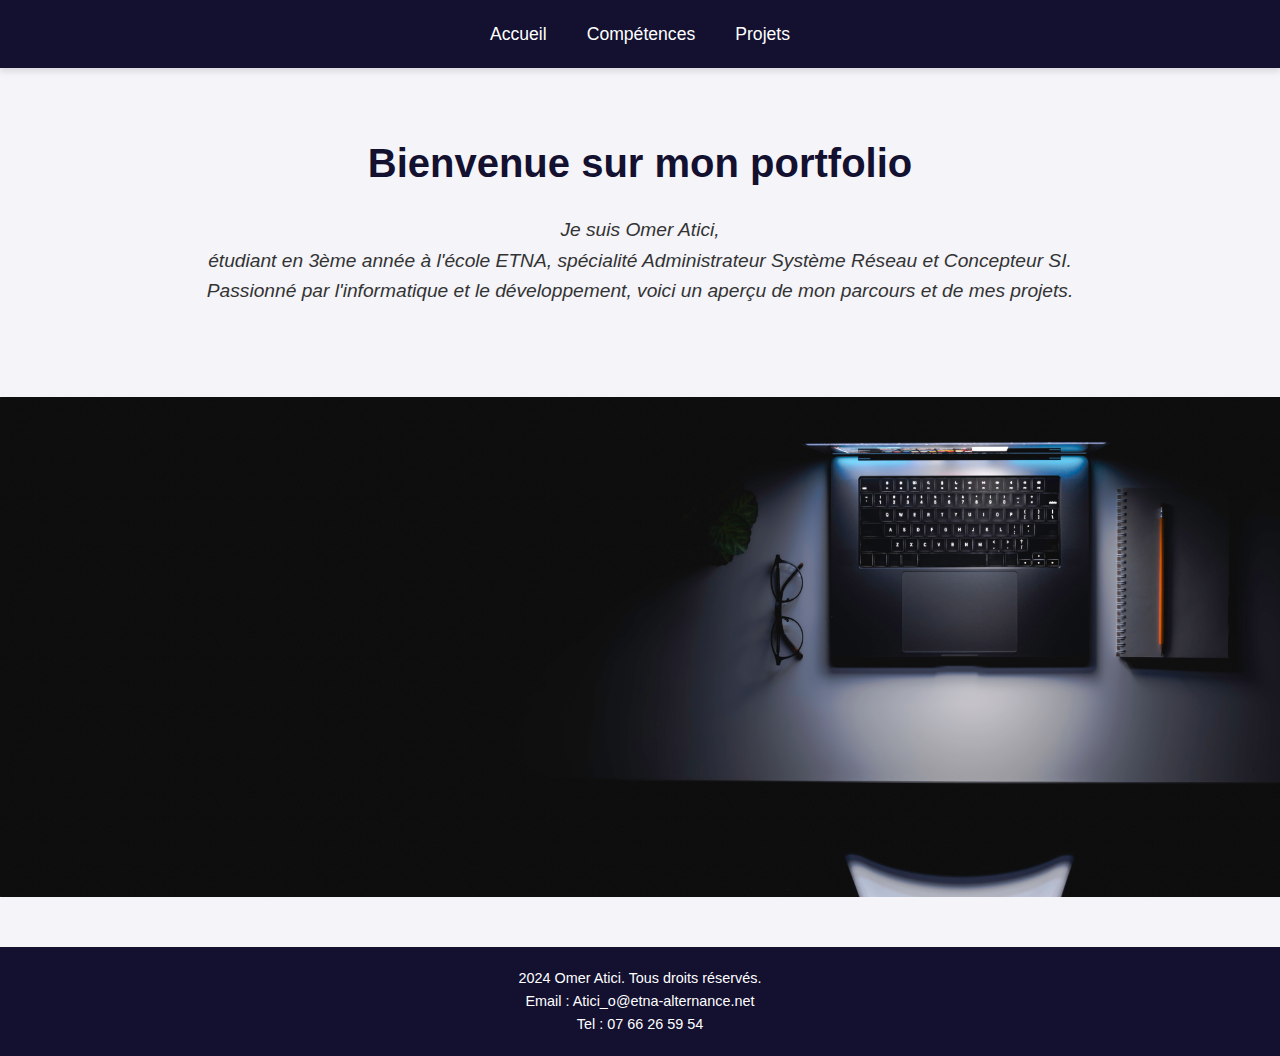
<file: index.html>
<!DOCTYPE html>
<html lang="fr">
<head>
    <meta charset="UTF-8">
    <meta name="viewport" content="width=device-width, initial-scale=1.0">
    <meta http-equiv="X-UA-Compatible" content="ie=edge">
    <title>Portfolio - Omer Atici</title>
    <link rel="stylesheet" href="styles.css">
</head>
<body>
    <header>
        <nav>
            <div class="container">
                <ul>
                    <li><a href="index.html">Accueil</a></li>
                    <li><a href="competences.html">Compétences</a></li>
                    <li><a href="projets.html">Projets</a></li>
                </ul>
            </div>
        </nav>
    </header>
    <section id="home">
        <div class="container1">
            <h1>Bienvenue sur mon portfolio</h1>
            <div class="texte">
            <p>Je suis Omer Atici,<p>étudiant en 3ème année à l'école ETNA, spécialité Administrateur Système Réseau et Concepteur SI.</p><p>Passionné par l'informatique et le développement, voici un aperçu de mon parcours et de mes projets.</p>
            </div>
        </div></p>
        <div class="slide-container">
            <div class="slide-wrapper">
                <img src="laptop-with-glowing-screen-table-dark-top-view-copy-space.jpg" alt="Image 1">
                <!-- <img src="image/logo.jpeg" alt="Image 2">
                <img src="image/img2.jpeg" alt="Image 3"> -->
            </div>
        </div>
    </section>
    <footer>
        <p> 2024 Omer Atici. Tous droits réservés.</p><p>Email : Atici_o@etna-alternance.net</p><p>Tel : 07 66 26 59 54</p>
    </footer>
</body>
</html>
</file>
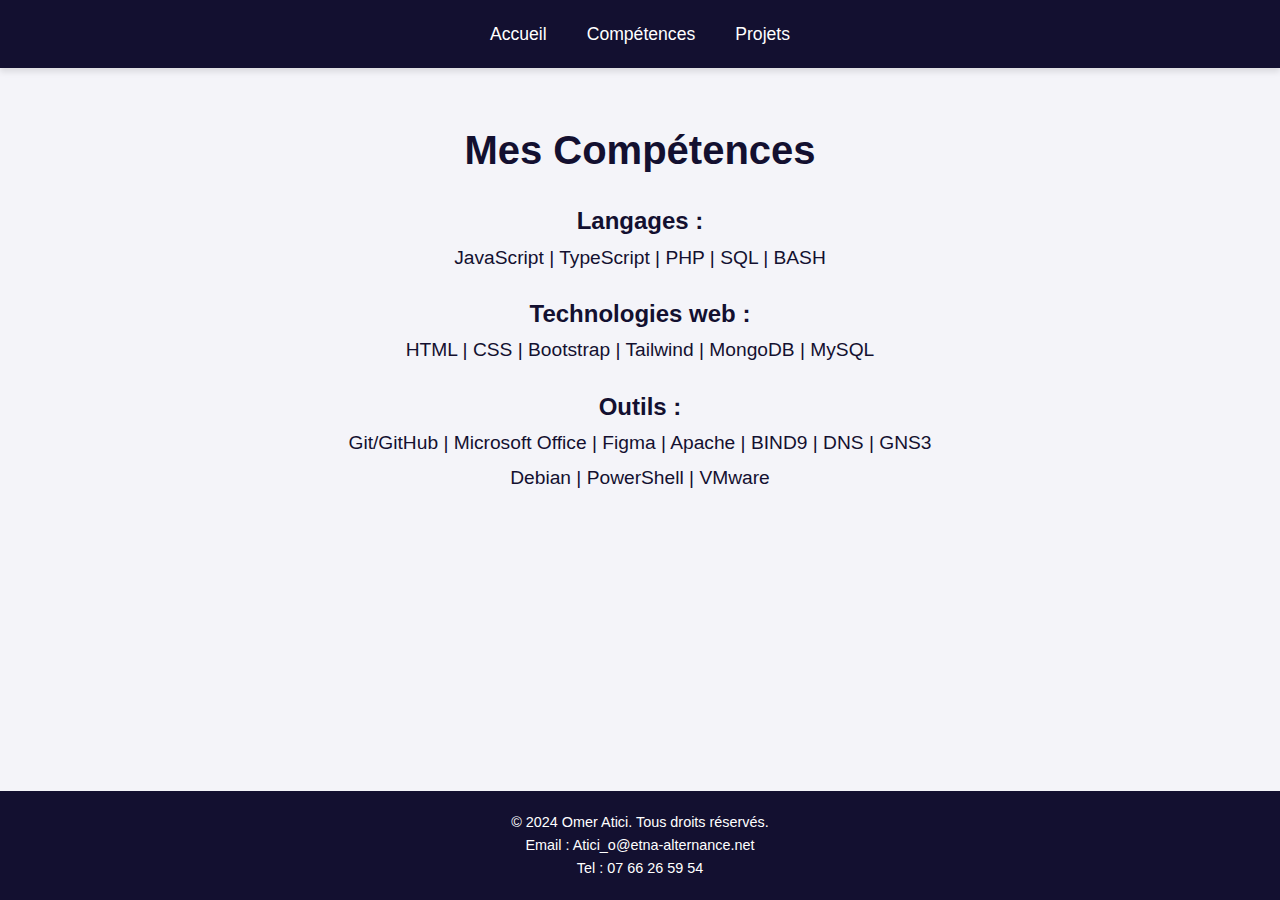
<file: competences.html>
<!DOCTYPE html>
<html lang="fr">
<head>
    <meta charset="UTF-8">
    <meta name="viewport" content="width=device-width, initial-scale=1.0">
    <meta http-equiv="X-UA-Compatible" content="ie=edge">
    <title>Mes Compétences - Omer Atici</title>
    <link rel="stylesheet" href="styles.css">
</head>
<body>
    <header>
        <nav>
            <div class="container">
                <ul>
                    <li><a href="index.html">Accueil</a></li>
                    <li><a href="competences.html">Compétences</a></li>
                    <li><a href="projets.html">Projets</a></li>
                </ul>
            </div>
        </nav>
    </header>
    <section id="competences">
        <div class="container2">
            <h1>Mes Compétences</h1>
            <h2>Langages :</h2>
            <p>JavaScript | TypeScript | PHP | SQL | BASH</p>
            <h2>Technologies web :</h2>
            <p>HTML | CSS | Bootstrap | Tailwind | MongoDB | MySQL</p>
            <h2>Outils :</h2>
            <p>Git/GitHub | Microsoft Office | Figma | Apache | BIND9 | DNS | GNS3</p>
            <p>Debian | PowerShell | VMware</p>
        </div>
    </section>
    <footer>
        <p>&copy; 2024 Omer Atici. Tous droits réservés.</p><p>Email : Atici_o@etna-alternance.net</p><p>Tel : 07 66 26 59 54</p>
    </footer>
</body>
</html>
</file>
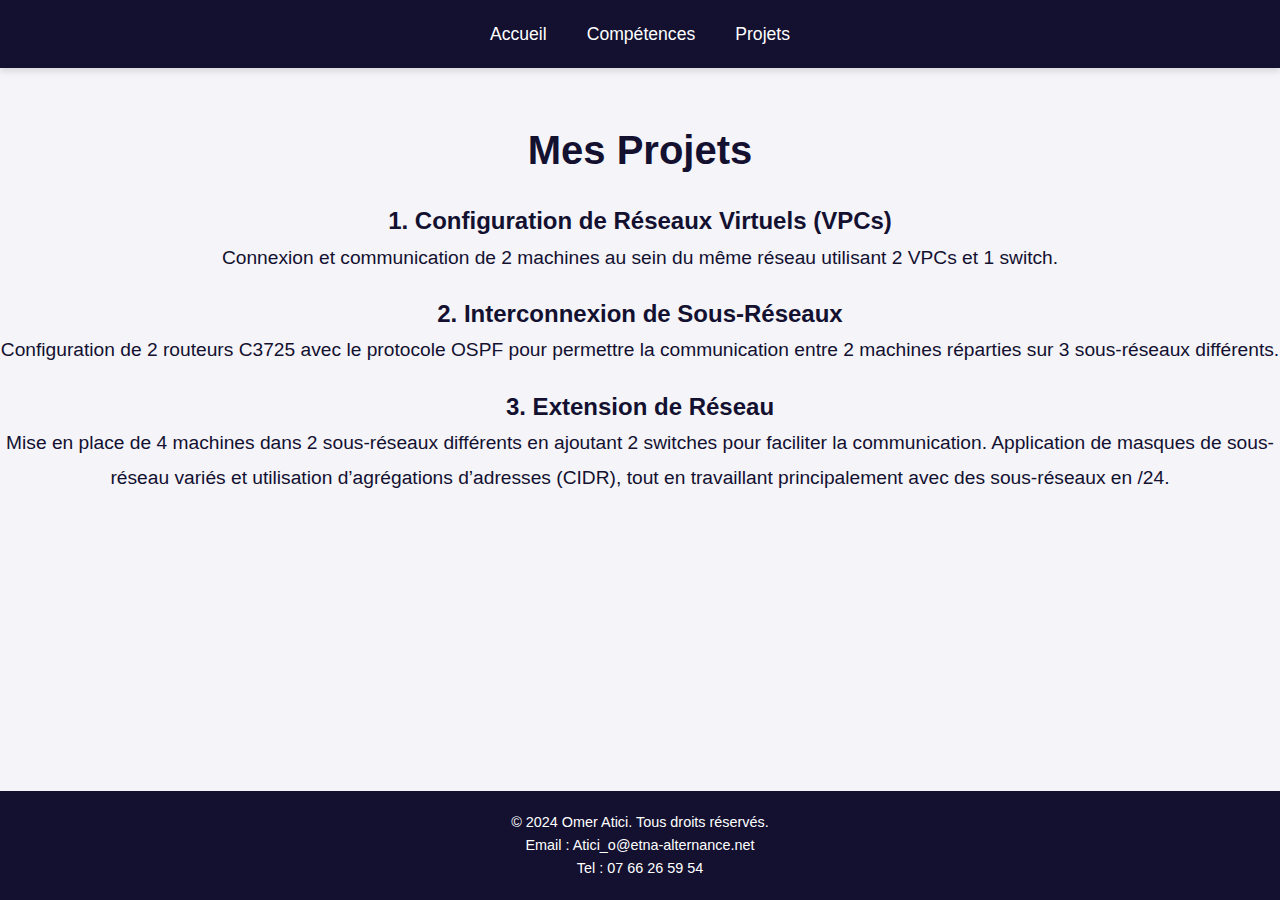
<file: projets.html>
<!DOCTYPE html>
<html lang="fr">
<head>
    <meta charset="UTF-8">
    <meta name="viewport" content="width=device-width, initial-scale=1.0">
    <meta http-equiv="X-UA-Compatible" content="ie=edge">
    <title>Mes Projets - Omer Atici</title>
    <link rel="stylesheet" href="styles.css">
</head>
<body>
    <header>
        <nav>
            <div class="container">
                <ul>
                    <li><a href="index.html">Accueil</a></li>
                    <li><a href="competences.html">Compétences</a></li>
                    <li><a href="projets.html">Projets</a></li>
                </ul>
            </div>
        </nav>
    </header>
    <section id="projets">
        <div class="container3">
            <h1>Mes Projets</h1>
            <h2>1. Configuration de Réseaux Virtuels (VPCs)</h2>
            <p>Connexion et communication de 2 machines au sein du même réseau utilisant 2 VPCs et 1 switch.</p>
            <h2>2. Interconnexion de Sous-Réseaux</h2>
            <p>Configuration de 2 routeurs C3725 avec le protocole OSPF pour permettre la communication entre 2 machines réparties sur 3 sous-réseaux différents.</p>
            <h2>3. Extension de Réseau</h2>
            <p>Mise en place de 4 machines dans 2 sous-réseaux différents en ajoutant 2 switches pour faciliter la communication. Application de masques de sous-réseau variés et utilisation d’agrégations d’adresses (CIDR), tout en travaillant principalement avec des sous-réseaux en /24.</p>
        </div>
    </section>
    <footer>
        <p>&copy; 2024 Omer Atici. Tous droits réservés.</p><p>Email : Atici_o@etna-alternance.net</p><p>Tel : 07 66 26 59 54</p>
    </footer>
</body>
</html>
</file>
<file: styles.css>
* {
    margin: 0;
    padding: 0;
    box-sizing: border-box;
}
body {
    font-family: 'Arial', sans-serif;
    line-height: 1.6;
    background-color: #f4f4f9;
    color: #333;
    display: flex;
    flex-direction: column;
    min-height: 100vh; 
}
main {
    flex: 1; 
}
header {
    background-color: #131030;
    color: #fff;
    padding: 20px 0;
    box-shadow: 0 4px 6px rgba(0, 0, 0, 0.1);
}
nav ul {
    list-style: none;
    display: flex;
    justify-content: center;
}
nav ul li {
    margin: 0 20px;
}
nav ul li a {
    color: #fff;
    text-decoration: none;
    font-size: 1.1rem;
    transition: color 0.3s;
}
nav ul li a:hover {
    color: #ff9800;
}
section {
    padding: 50px 0;
    text-align: center;
}
.container {
    width: 80%;
    margin: 0 auto;
    
}
#home h1 {
    font-size: 2.5rem;
    color: #131030;
    margin-bottom: 20px;
}
#competences h1 {
    font-size: 2.5rem;
    color: #131030;
}
#competences h2 {
    color: #131030;
    margin-top: 20px;
}
#competences p {
    font-size: 1.2rem;
    line-height: 1.8;
    color: #131030;
}
#projets h1 {
    font-size: 2.5rem;
    color: #131030;
}
#projets h2 {
    color: #131030;
    margin-top: 20px;
}
#projets p {
    font-size: 1.2rem;
    line-height: 1.8;
    color: #131030;
}
footer {
    background-color: #131030;
    color: #fff;
    text-align: center;
    padding: 20px 0;
    font-size: 0.9rem;
    width: 100%;
    margin-top: auto;
}
.slide-wrapper {
    display: flex;
}

.slide-wrapper img {
    width: 100%;
    height: 500px;
}

@media (max-width: 768px) {
    .container {
        width: 90%;
    }
    nav ul {
        flex-direction: column;
    }
    nav ul li {
        margin: 10px 0;
    }
    #home h1 {
        font-size: 2rem;
    }
    #competences p,
    #projets p {
        font-size: 1rem;
    }
}
.texte {
    font-style: oblique;
    font-size: larger;
}
.container1 {
    padding: 1%;
}
.slide-container {
    margin-top: 6%;
}
</file>
